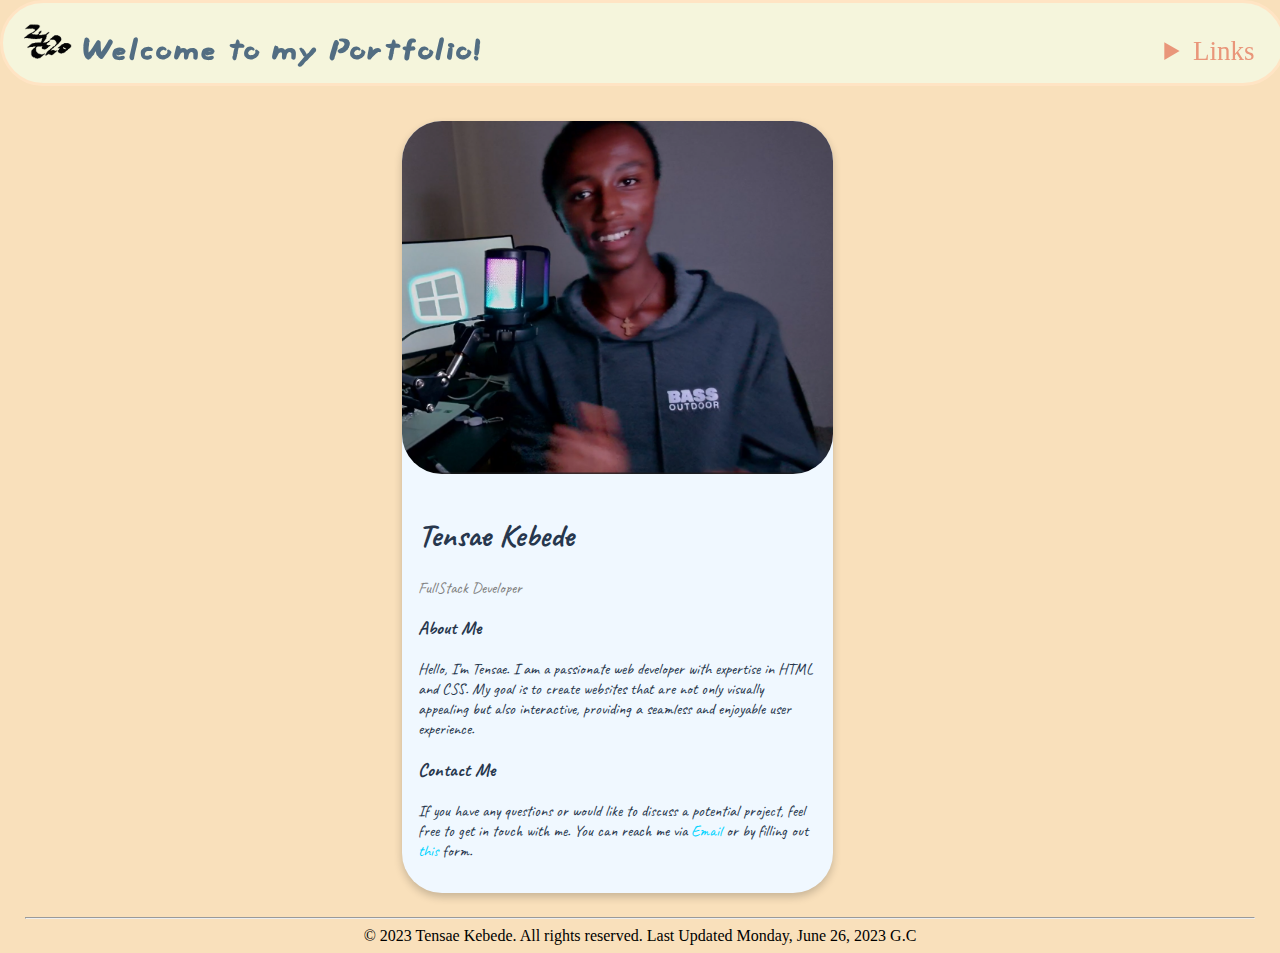
<file: index.html>
<!DOCTYPE html>
<html lang="en">
<head>
    <meta charset="utf-8">
    <meta name="viewport" content="width=device-width, initial-scale=1.0">
    <meta name="description" content="Tensae Kebede, a skilled web developer known for creating clean code, delivering fast results, and designing creative websites. Explore my portfolio to witness my expertise in web development. Immerse yourself in the world of my projects and experience the depth of my skills firsthand.">
    <meta property="og:image" content="./assets/images/logo.jpg">
    <meta property="og:description" content="Tensae Kebede, a skilled web developer known for creating clean code, delivering fast results, and designing creative websites. Explore my portfolio to witness my expertise in web development. Immerse yourself in the world of my projects and experience the depth of my skills firsthand.">
    <meta property="title" content="Tensae Kebede">
    <link rel="stylesheet" href="./assets/style/style.css">
    <link href="https://fonts.googleapis.com/css2?family=Caveat&family=Slackside+One&display=swap" rel="stylesheet">
    <title>Tensae's Portfolio</title>
</head>
<body>
    <nav>
        <header>
            <h2 class="logo"><img src="./assets/images/logo.png" title="Tensae's Logo" alt="Logo" class="brand"> Welcome to my Portfolio!</h2>
        </header>

        <details id="mesmer">
            <summary>Links</summary>
            <ul class="nav">
                <li><a href="./assets/pages/journey.html">My Journey</a></li>
                <li><a href="./assets/pages/project.html">Projects</a></li>
                <li><a href="./assets/pages/contact.html">Connect</a></li>
            </ul>
        </details>
    </nav>
  
    <main>
        <div class="row">
            <div class="column">
                <div class="card">
                    <img src="./assets/images/Me.png" alt="Tensae" style="border-radius: 40px; width: 100%">
                    <div class="container">
                        <h1>Tensae Kebede</h1>
                        <p class="title">FullStack Developer</p>
                        <h3>About Me</h3>
                        <p>Hello, I'm Tensae. I am a passionate web developer with expertise in HTML and CSS. My goal is to create websites that are not only visually appealing but also interactive, providing a seamless and enjoyable user experience.</p>
                        <h3>Contact Me</h3>
                        <p>If you have any questions or would like to discuss a potential project, feel free to get in touch with me. You can reach me via <a href="mailto:tensae365@gmail.com">Email</a> or by filling out <a href="./assets/pages/contact.html">this</a> form.</p>
                    </div>
                </div>
            </div>
        </div>
    </main>

    <footer>
        <hr>&copy; 2023 Tensae Kebede. All rights reserved. Last Updated Monday, June 26, 2023 G.C</footer>
</body>
</html>
</file>
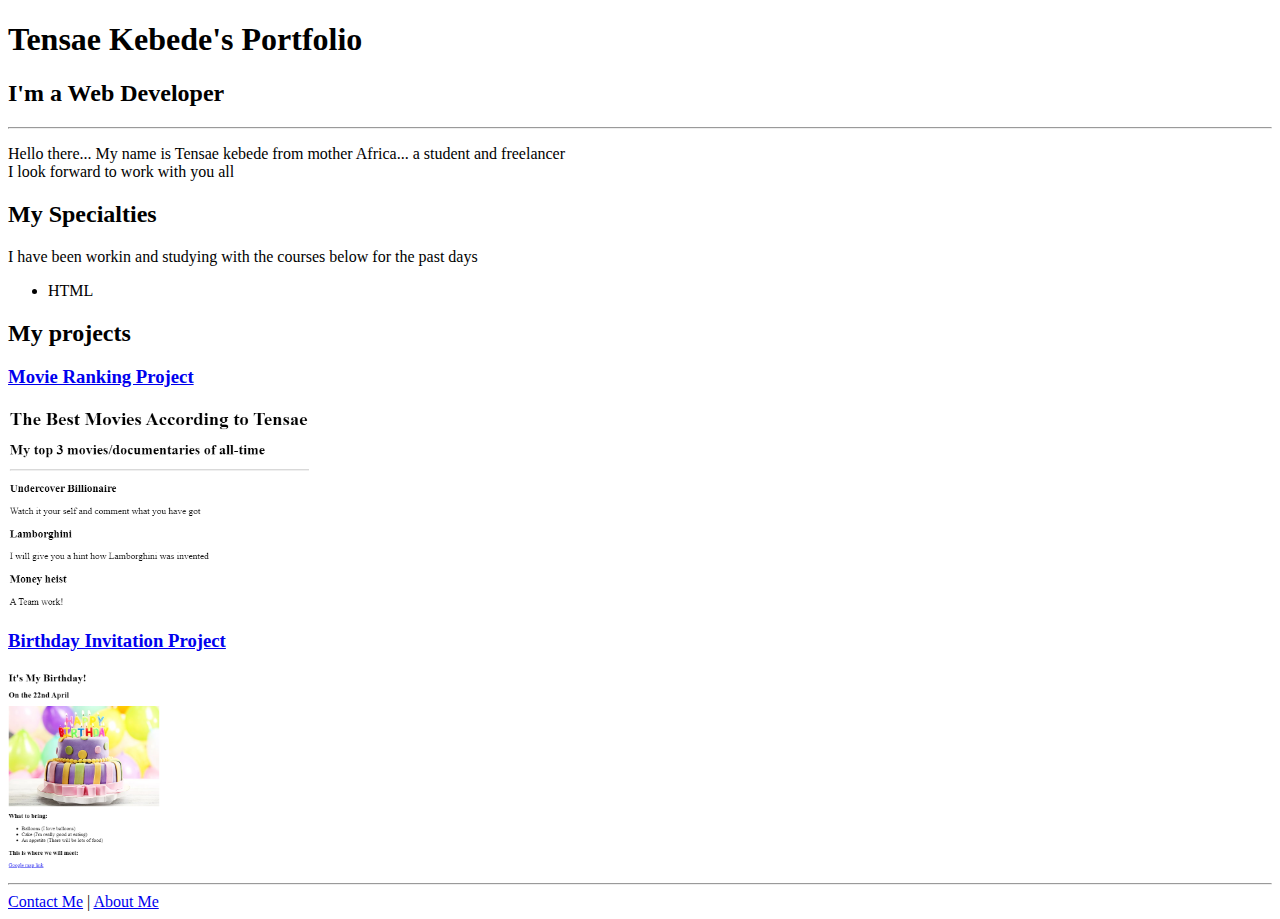
<file: assets/projects/HTML Portfolio Project/index.html>
<!-- Done 1: Create the HTML Boilerplate -->

<!-- Done 2: Add Your previous projects' HTML into the public folder -->

<!-- Done 3: Take screenshots of your project previews and add the images to the images folder -->

<!-- Done 4: Add titles/subtitles etc. -->

<!-- Done 5: Add a link to the project pages -->

<!-- Done 6: Add images to show the project previews
HINT for TODO 6: You can use the height attribute set to 200 to make the image smaller:
https://developer.mozilla.org/en-US/docs/Web/HTML/Element/img#attr-height -->

<!-- Done 7: Add the Contact Me and About Me page links -->



<!DOCTYPE html>
<htm lang="en">
    <head>
        <meta charset="UTF-8">
        <title>My web</title>        
    </head>
    <body>
        <h1>Tensae Kebede's Portfolio </h1>
            <h2> I'm a Web Developer </h2>
            <hr />
                <p>Hello there... My name is Tensae kebede from mother Africa... a student and freelancer<br /> I look forward to work with you all </p>
            <H2>My Specialties</H2>
                <p>I have been workin and studying with the courses below for the past days</p>
                    <ul>
                        <li>HTML</li>
                    </ul>
            <h2>My projects</h2>
                    <h3>
                        <a href="./public/movie-ranking.html">Movie Ranking Project</a>
                    </h3>
                        <img src="./assets/images/movie-ranking.png" height="200" alt="screenshot of the movie ranking Project page" />
                    <h3>
                     <a href="./public/birthday-invite.html">Birthday Invitation Project</a>
                    </h3>
                        <img src="./assets/images/birthday-invite.png" height="200" alt="screenshot of the birthday invitation project page"/>
                <hr />
                    <a href="./public/contact.html" >Contact Me</a> |
                    <a href="./public/about.html">About Me</a>
    </body>
</htm>
</file>
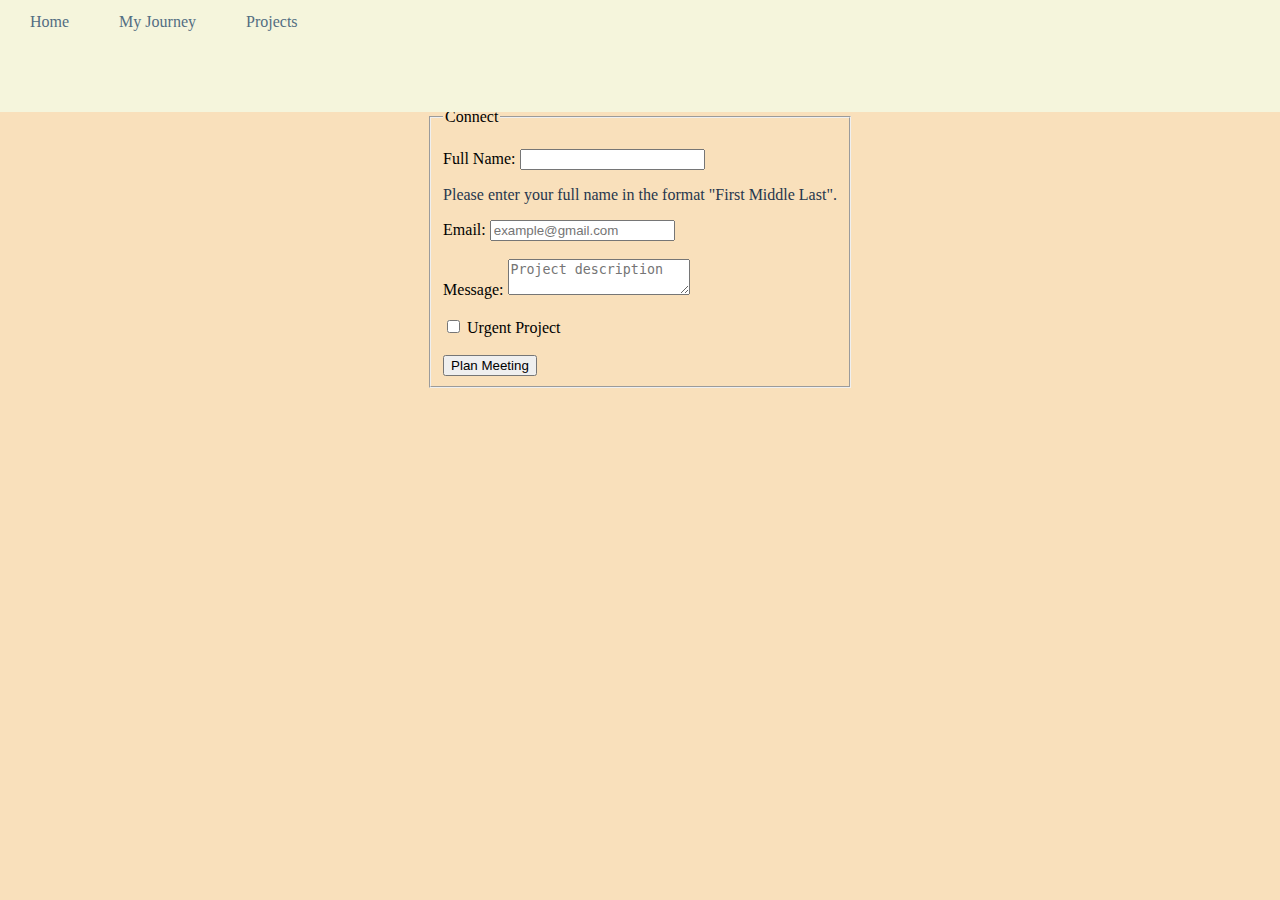
<file: assets/pages/contact.htm>
<!DOCTYPE html>
<html lang="en">
<head>
    <meta charset="UTF-8">
    <meta http-equiv="X-UA-Compatible" content="IE=edge">
    <meta name="viewport" content="width=device-width, initial-scale=1.0">
    <link rel="stylesheet" href="../style/navstyle.css">
    <title>Contact</title>
</head>
<body>
    <header> 
        <h1><img src="../images/logo.png" title="Tensae's Logo" alt="Logo" height="39"> Tensae Kebede</h1>
    </header>
    <nav>
        <ul>
            <li><a href="../../index.html">Home</a></li>
            <li><a href="./journey.html">My Journey</a></li>
            <li><a href="./project.html">Projects</a></li>
        </ul>
    </nav>
    <hr>
    <form action="send_email.php" method="post" class="client">
        <fieldset>
            <legend>Connect</legend>
            <div class="client">
                <br>
                <label for="flname">Full Name:</label>
                <input type="text" name="flname" id="flname" required pattern="[a-zA-Z]+\s[a-zA-Z]+\s[a-zA-Z]+" title="Please enter your full name in the format 'First Middle Last'">
                <p>Please enter your full name in the format "First Middle Last".</p>
                <label for="email">Email:</label>
                <input type="email" placeholder="example@gmail.com" name="email" id="email" required><br><br>
                <label for="message">Message:</label>
                <textarea id="message" placeholder="Project description" name="message" required></textarea><br><br>
                <input type="checkbox" id="urgent-project" name="urgent-project">
                <label for="urgent-project">Urgent Project</label><br><br>
                <input type="submit" value="Plan Meeting">
            </div>
        </fieldset>
    </form>
</body>
</html>
</file>
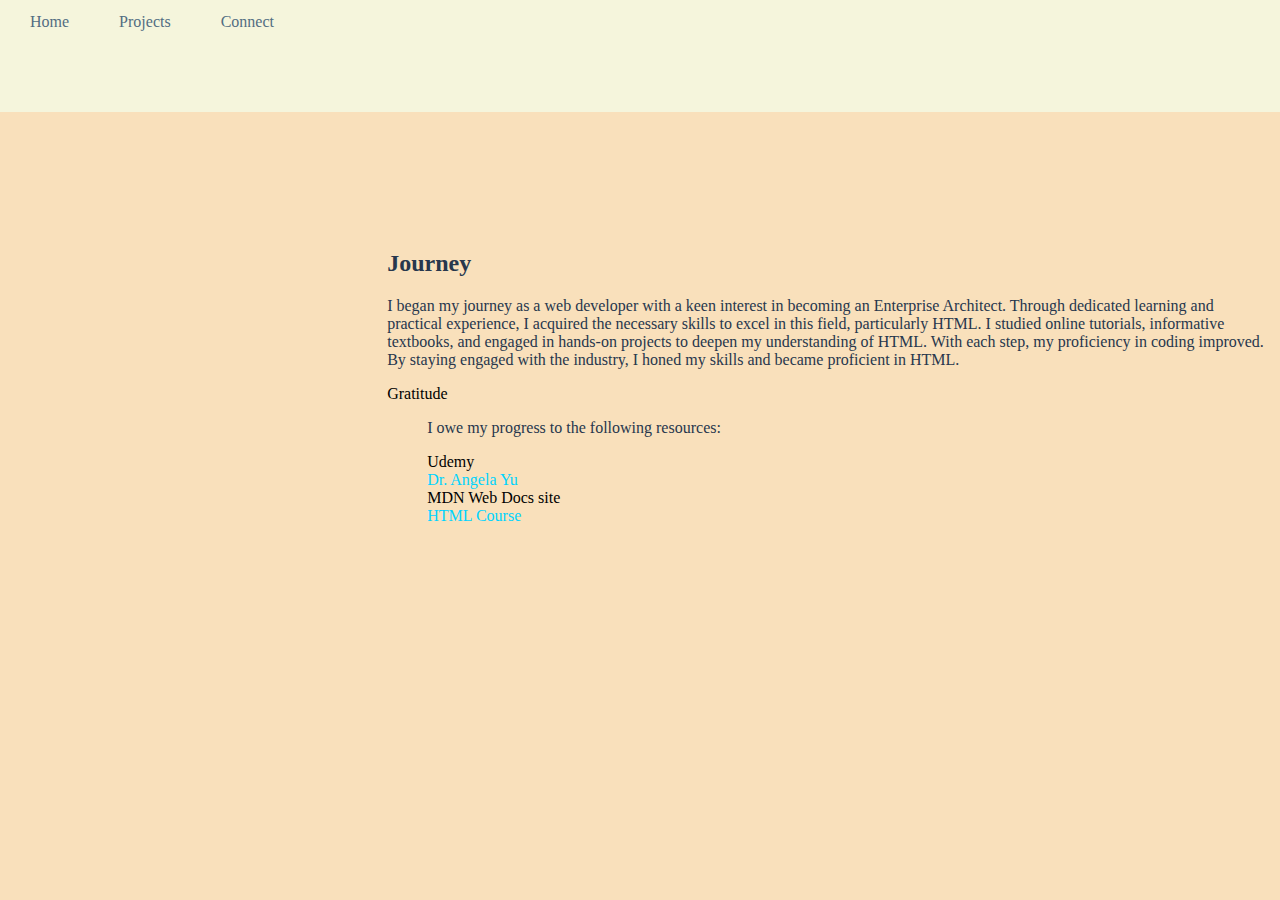
<file: assets/pages/Journey.html>
<!DOCTYPE html>
<html lang="en">
<head>
    <meta charset="UTF-8">
    <meta http-equiv="X-UA-Compatible" content="IE=edge">
    <meta name="viewport" content="width=device-width, initial-scale=1.0">
    <link rel="stylesheet" href="../style/navstyle.css">
    <title>My Journey</title>
</head>
<body>
    <header> 
        <h1><img src="../images/logo.png" title="Tensae's Logo" alt="Logo" height="39"> Tensae Kebede</h1>
    </header>
    <nav>
        <ul>
            <li><a href="../../index.html">Home</a></li>
            <li><a href="./project.html">Projects</a></li>
            <li><a href="./contact.htm">Connect</a></li>
        </ul>
    </nav>
    <hr>
    <main>
        <article>
            <h2>Journey</h2>
            <p>I began my journey as a web developer with a keen interest in becoming an Enterprise Architect. Through dedicated learning and practical experience, I acquired the necessary skills to excel in this field, particularly HTML.
                I studied online tutorials, informative textbooks, and engaged in hands-on projects to deepen my understanding of HTML. With each step, my proficiency in coding improved.
                By staying engaged with the industry, I honed my skills and became proficient in HTML.
            </p>
            <dl>
                <dt>Gratitude</dt>
                <dd>
                    <p>I owe my progress to the following resources:</p>
                    <ul>
                        <li>
                            Udemy
                            <ul>
                                <li><a href="https://www.udemy.com/user/4b4368a3-b5c8-4529-aa65-2056ec31f37e/">Dr. Angela Yu</a></li>
                            </ul>
                        </li>
                        <li>
                            MDN Web Docs site
                            <ul>
                                <li><a href="https://developer.mozilla.org/en-US/docs/Learn/HTML">HTML Course</a></li>
                            </ul>
                        </li>
                    </ul>
                </dd>
            </dl>
        </article>
    </main>
</body>
</html>
</file>
<file: assets/style/style.css>
html {
  background-color: rgb(249, 224, 187);
  display: flex;
  justify-content: center;
}

summary {
  margin-left: 35px;
  position: fixed;
  top: 4%;
  right: 2%;
  font-size: 27px;
  color: darksalmon;
}

.nav {
  margin-left: 92%;
}

a {
  text-decoration: none;
  color: rgb(0, 212, 255);
}

details {
  display: inline;
}

.brand {
  height: 35px;
}

nav {
  position: fixed;
  top: 0;
  left: 0;
  background-color: beige;
  width: 100%;
  height: 5em;
  display: inline;
  margin-top: 0;
  border: 3px solid bisque;
  border-radius: 50px;
}

header {
  height: 6em;
}

ul {
  list-style-type: none;
  margin: 0;
  padding: 0;
}

main {
  margin-top: 105px;
  margin-left: 30%;
}

h1,
h2,
h3,
p {
  color: rgb(39, 55, 77);
  font-family: 'Caveat', cursive;
}

h2.logo {
  color: rgb(82, 109, 130);
  font-family: 'Slackside One', cursive;
  margin-top: 10px;
  margin-left: 20px;
  font-size: 40px;
  margin-bottom: 10px;
}

.column {
  width: 50%;
  margin-bottom: 16px;
  padding: 8px;
}

.card {
  box-shadow: 0 4px 8px 0 rgba(0, 0, 0, 0.2);
  border-radius: 40px;
  background-color: aliceblue;
}

.container {
  padding: 16px;
}

.title {
  color: grey;
}

button {
  border: none;
  outline: 0;
  display: inline-block;
  padding: 8px;
  color: white;
  background-color: #000;
  text-align: center;
  cursor: pointer;
  width: 100%;
}

button:hover {
  background-color: #555;
}

details {
  background-color: #f5f5dc57;
  display: block;
  float: inline-end;
  margin-top: 0;
}

header {
  display: inline;
}

footer {
  text-align: center;
}

@media screen and (max-width: 600px) {
  h2.logo {
    font-size: 25px;
  }
  .column {
    width: 80%;
  }
  main {
    margin-top: 80px;
    margin-left: 15%;
  }
  summary {
    position: fixed;
    top: 5.4%;
    right: 3%;
    font-size: 19px;
  }
  .nav {
    margin-left: 60%;
  }
}

@media screen and (max-width: 962px) {
  .nav {
    margin-left: 85%;
  }
}

@media screen and (max-width: 512px) {
  .nav {
    margin-top: 5px;
    margin-left: 79%;
    text-align: center;
  }
}
</file>
<file: assets/style/navstyle.css>
html {
  background-color: rgb(249, 224, 187);
  display: flex;
  justify-content: center;
}

nav {
  position: fixed;
  top: 0;
  left: 0;
  background-color: beige;
  width: 100%;
  height: 7em;
}

ul {
  list-style-type: none;
  margin: 0;
  padding: 0;

}
nav ul{
    margin-top:13px;
}
nav ul li {
  display: inline;
  margin-right: 1em;
  margin-left:30px;
  
}
a{
  text-decoration: none;
  color:rgb(0, 212, 255)}
nav ul li a {
  text-decoration: none;
  color: rgb(82, 109, 130);
}

main {
  margin-top: 150px;
  margin-left: 30%;
}

h1, h2, h3, p {
  color: rgb(39, 55, 77);
  font-family: 'Caveat', cursive;
}

h2.logo {
  color: rgb(82, 109, 130);
  font-family: 'Slackside One', cursive;
  margin-left: 20px;
  font-size: 40px;
}

.column {
  width: 50%;
  margin-bottom: 16px;
  padding: 0 8px;
}

.card {
  box-shadow: 0 4px 8px 0 rgba(0, 0, 0, 0.2);
  border-radius: 40px;
  background-color: aliceblue;
}

.container {
  padding: 16px;
}

.title {
  color: grey;
}

button {
  border: none;
  outline: 0;
  display: inline-block;
  padding: 8px;
  color: white;
  background-color: #000;
  text-align: center;
  cursor: pointer;
  width: 100%;
}

button:hover {
  background-color: #555;
}

details {
  background-color: #f5f5dc57;
  margin-left: 80em;
  display: inline;
}

header {
  display: inline;
}

footer {
  text-align: center;
}
</file>
